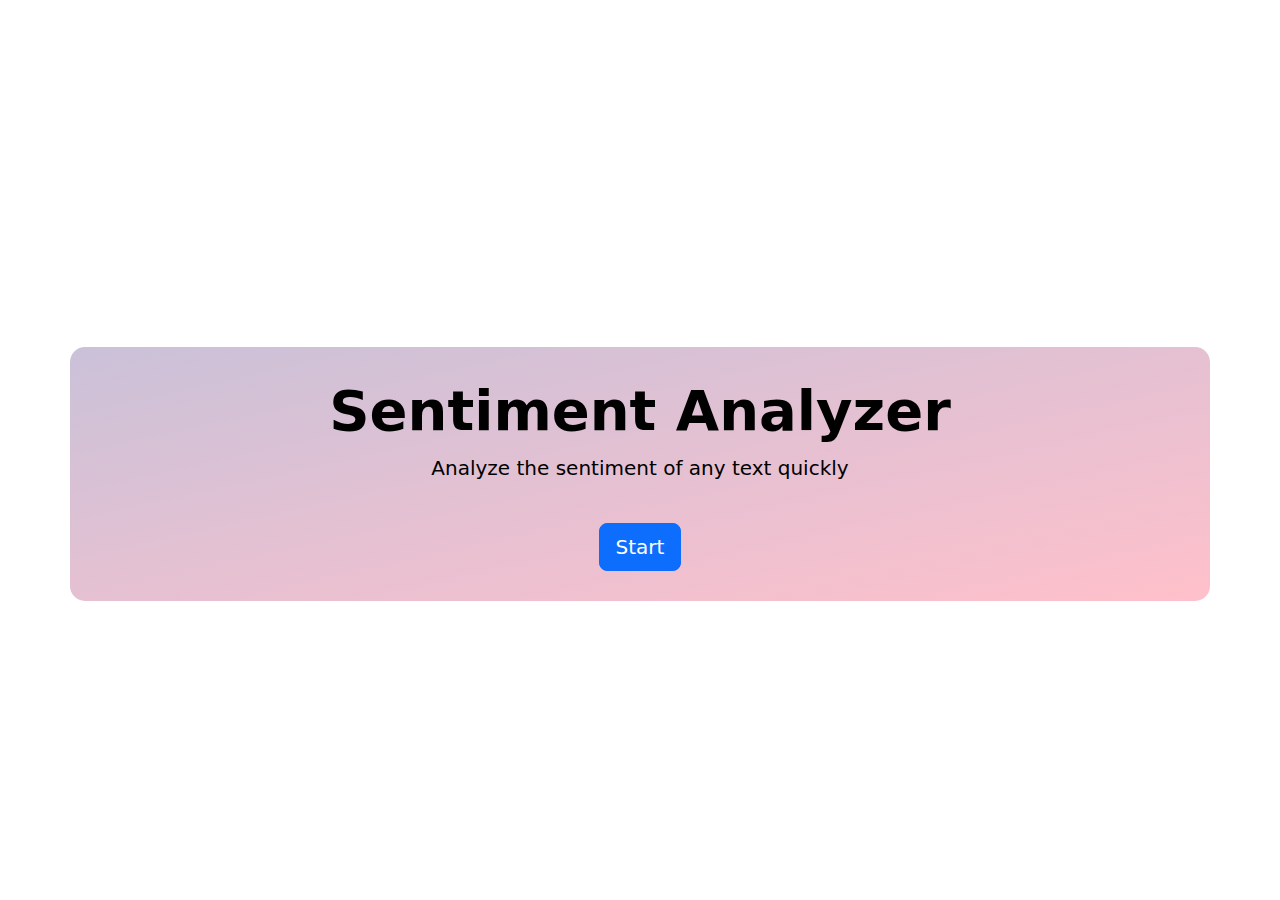
<file: index.html>
<!DOCTYPE html>
<html lang="es">
<head>
    <meta charset="UTF-8">
    <meta name="viewport" content="width=device-width, initial-scale=1.0">
    <title>Sentiment Analyzer</title>
    <link href="https://cdn.jsdelivr.net/npm/bootstrap@5.3.0-alpha1/dist/css/bootstrap.min.css" rel="stylesheet">
    <link rel="icon" type="image/x-icon" href="./img/icon.png">
    <link rel="stylesheet" href="style.css">
    <link rel="manifest" href="./manifest.json">
</head>
<body>
    <div class="container text-center mt-5">
        <h1 class="display-4 fw-bold">Sentiment Analyzer</h1>
        <p class="lead">Analyze the sentiment of any text quickly</p>
        <a href="analizar.html" class="btn btn-primary btn-lg mt-4">Start</a>
    </div>

    <script src="https://cdn.jsdelivr.net/npm/bootstrap@5.3.0-alpha1/dist/js/bootstrap.bundle.min.js"></script>
    <script src="./script.js"></script>
</body>
</html>
</file>
<file: style.css>
body {
    background-image:url("https://img.freepik.com/vector-gratis/vector-fondo-emoticonos-lindos-diversos-sentimientos-estilo-doodle_53876-105660.jpg?t=st=1726057432~exp=1726061032~hmac=3cc80cd3759b630aabffe3a74828b64f2ffa5aede89d637fe4f4f24c119828de&w=1380");
    background-size: 100%;
    color: rgb(0, 0, 0);
    margin: 0;
    padding: 0;
    display: flex;
    justify-content: center;
    align-items: center;
    overflow: auto; 
    height: 100vh;
    box-sizing: border-box;
   
}
h2{
    
    font-size: 60px;
    font-family: 'Franklin Gothic Medium', 'Arial Narrow', 'Arial', 'sans-serif';
}

.container {
    background: linear-gradient(to bottom right, rgb(138, 118, 170, 0.452),pink );
    padding: 30px;
    border-radius: 15px;
    max-height: 100vh;
    box-sizing: border-box; 
}

img {
    max-width: 100%;
    height: auto;
    display: block;
    margin: 0 auto;
}
</file>
